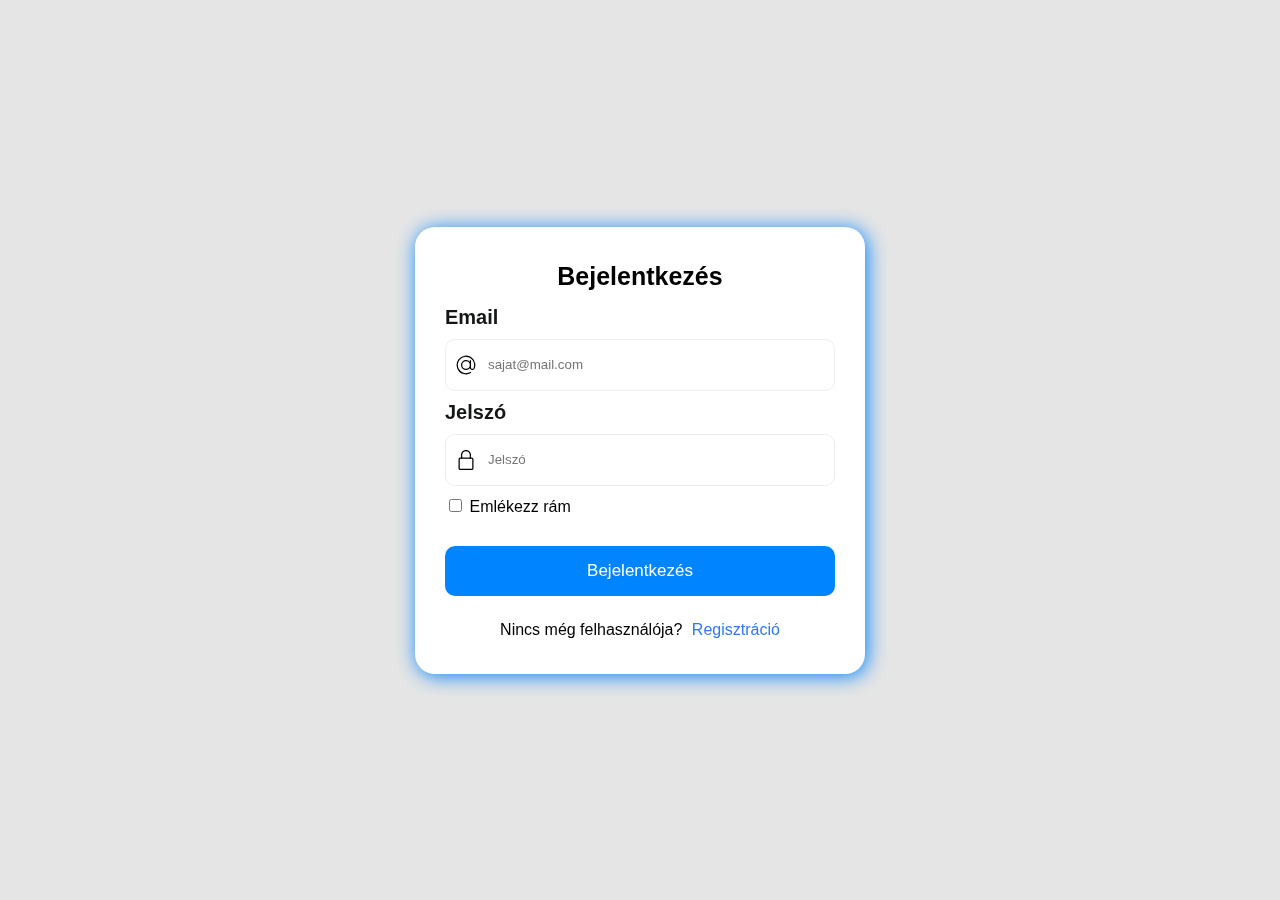
<file: Frontend/index.html>
<!DOCTYPE html>
<html lang="hu">
<head>
    <meta charset="UTF-8">
    <meta name="viewport" content="width=device-width, initial-scale=1.0">
    <script type="module" src="js/index.js"></script>
    <link rel="stylesheet" href="css/index.css">
    <link rel="stylesheet" href="https://cdnjs.cloudflare.com/ajax/libs/font-awesome/6.0.0/css/all.min.css">
    <link rel="icon" type="image/png" href="https://jannn1.hu/images/melogo.png">


    <title>MeloGo</title>
</head>
<body>
    <div id="layout">
        <!-- Főoldal tartalma -->
        <div class="homepage show" id="homepage">
            <!-- Hero szekció -->
            <section class="hero">
                <h1>Találj alkalmi munkát gyorsan a Melo<span>Go</span>-val!</h1>
                <p>Összekötjük a munkakeresőket és a megbízókat – egyszerűen, hatékonyan.</p>
                <div class="hero-buttons">
                    <button class="btn btn-primary" id="mainjobs">Munkák megtekintése</button>
                    <button class="btn btn-secondary" id="mainnewjob">Munka meghirdetése</button>
                </div>
            </section>

            <!-- Miért válassz minket? szekció -->
            <section class="why-choose">
                <h2>Miért válassz minket?</h2>
                <p>Platformunk segít gyorsan megtalálni a legjobb alkalmi munkákat.</p>
                <div class="why-choose-cards">
                    <div class="card">
                        <h3>Rugalmas lehetőségek</h3>
                        <p>Találj rövid távú munkákat, amelyek illenek az időbeosztásodhoz.</p>
                    </div>
                    <div class="card">
                        <h3>Megbízható partnerek</h3>
                        <p>Csatlakozz ellenőrzött hirdetőkhöz és munkakeresőkhöz.</p>
                    </div>
                    <div class="card">
                        <h3>Gyors jelentkezés</h3>
                        <p>Egy kattintással jelentkezhetsz a neked tetsző munkákra.</p>
                    </div>
                </div>
            </section>

            <!-- Legfrissebb munkák szekció -->
            <section class="recent-jobs">
                <h2>Legfrissebb munkák</h2>
                <p>Találd meg a legújabb alkalmi munkalehetőségeket!</p>
                <div class="job-cards" id="homepage-job-cards">
                    <!-- A munkák dinamikusan töltődnek be JavaScripttel -->
                </div>
                <a class="view-all" id="viewalljobs">Összes munka megtekintése <i class="fas fa-arrow-right"></i></a>
            </section>

            <!-- Lábléc -->
            <footer class="footer">
                <div class="footer-content">
                    <div class="footer-logo">
                        <h3>Alkalmi Munka</h3>
                        <p>A legjobb platform alkalmi munkákhoz.</p>
                    </div>
                    <div class="footer-links">
                        <h4>Linkek</h4>
                        <a href="#">Kapcsolat</a>
                        <a href="#">GYIK</a>
                        <a href="#">Adatvédelem</a>
                        <a href="#">Felhasználási feltételek</a>
                    </div>
                </div>
                <p class="footer-copy">© 2025 Alkalmi Munka. Minden jog fenntartva.</p>
            </footer>
        </div>
        <!--Munkák része-->
        <div id="container">
            <div class="containerheader" id="containerheader">
                <span class="title">Munkák</span>
                <div class="search-container">
                    <div class="search-group">
                        <svg class="searchicon" aria-hidden="true" viewBox="0 0 24 24"><g><path d="M21.53 20.47l-3.66-3.66C19.195 15.24 20 13.214 20 11c0-4.97-4.03-9-9-9s-9 4.03-9 9 4.03 9 9 9c2.215 0 4.24-.804 5.808-2.13l3.66 3.66c.147.146.34.22.53.22s.385-.073.53-.22c.295-.293.295-.767.002-1.06zM3.5 11c0-4.135 3.365-7.5 7.5-7.5s7.5 3.365 7.5 7.5-3.365 7.5-7.5 7.5-7.5-3.365-7.5-7.5z"></path></g></svg>
                        <input placeholder="Job title, skills, or keywords" type="search" class="search-input" id="search">
                    </div>
                </div>
                <div class="filters-container">
                    <div class="tag-container">
                        <label>Kategória</label>
                        <div class="custom-multi-select">
                            <div class="select-container" id="groupselect" tabindex="0">
                                <div class="selected-items" id="selectedgroup">Válassz...</div>
                                <div class="dropdown" id="dropdowngroup"></div>
                            </div>
                        </div>
                    </div>
                    <div class="tag-container">
                        <label>Helyszínek</label>
                        <div class="custom-multi-select">
                            <div class="select-container" id="locationselect" tabindex="0">
                                <div class="selected-items" id="selectedlocation">Válassz...</div>
                                <div class="dropdown" id="dropdownlocation"></div>
                            </div>
                        </div>
                    </div>
                </div>
                <div class="job-info">
                    <p class="job-count" id="job-count">0 találat</p>
                    <div class="clear-button" id="clearbtn">X Clear</div>
                </div>
            </div>
            
            <div class="loader containeritem"></div>
        </div>
        <div id="nav">
            <div class="navitem">
                <div class="navtext">Menü</div>
                <div id="navico" class="navicons">
                    <div class="line"></div>
                    <div class="line"></div>
                    <div class="line"></div>
                </div>
            </div>
            <div class="navitem" id="home">
                <div class="navtext">Főoldal</div>            
                <div class="navicons">
                    <svg viewBox="-1.6 -1.6 19.20 19.20" fill="none" xmlns="http://www.w3.org/2000/svg" stroke="#0084ff"><g id="SVGRepo_tracerCarrier" stroke-width="0"></g><g id="SVGRepo_iconCarrier"> <path d="M1 6V15H6V11C6 9.89543 6.89543 9 8 9C9.10457 9 10 9.89543 10 11V15H15V6L8 0L1 6Z" fill="#0084ff"></path></g></svg>
                </div>
            </div>
            <div class="navitem" id="jobs">
                <div class="navtext">Munkák</div>
                <div class="navicons">
                    <svg fill="#000000" viewBox="0 0 24 24" data-name="Line Color" xmlns="http://www.w3.org/2000/svg"><g id="SVGRepo_bgCarrier" stroke-width="0"></g><g id="SVGRepo_tracerCarrier" stroke-linecap="round" stroke-linejoin="round"></g><g id="SVGRepo_iconCarrier"><path id="secondary" d="M16,7H8V4A1,1,0,0,1,9,3h6a1,1,0,0,1,1,1Zm1,4H7m8,0v2" style="fill: none; stroke: #0084FF; stroke-linecap: round; stroke-linejoin: round; stroke-width: 2;"></path><rect id="primary" x="5" y="5" width="14" height="18" rx="1" transform="translate(26 2) rotate(90)" style="fill: none; stroke: #0084FF; stroke-linecap: round; stroke-linejoin: round; stroke-width: 2;"></rect></g></svg>                </div>
                </div>
            <div class="navitem" id="savedjobs">
                <div class="navtext">Mentett munkák</div>
                <div class="navicons">
                    <svg viewBox="0 0 24 24" fill="none" xmlns="http://www.w3.org/2000/svg" stroke="#000000"><g stroke-width="0"></g><g id="SVGRepo_tracerCarrier" stroke-linecap="round" stroke-linejoin="round"></g><g id="SVGRepo_iconCarrier"> <path d="M18.5 18.8637V8.07579C18.5 5.99472 17.0378 4.20351 15.0077 3.7977C13.022 3.40077 10.978 3.40077 8.99225 3.7977C6.96219 4.20351 5.5 5.99472 5.5 8.07579V18.8637C5.5 20.1258 6.8627 20.9113 7.94601 20.2737L10.9053 18.5317C11.5814 18.1337 12.4186 18.1337 13.0947 18.5317L16.054 20.2737C17.1373 20.9113 18.5 20.1258 18.5 18.8637Z" fill="#0084FF" fill-opacity="0.15" stroke="#0084FF" stroke-width="1.5" stroke-linecap="round" stroke-linejoin="round"></path> </g></svg>
                </div>
            </div>
            <div class="navitem" id="newjob">
                <div class="navtext">Új munka létrehozása</div>
                <div class="navicons">
                    <svg viewBox="0 0 512 512" version="1.1" xmlns="http://www.w3.org/2000/svg" xmlns:xlink="http://www.w3.org/1999/xlink" fill="#000000"><g id="SVGRepo_bgCarrier" stroke-width="0"></g><g id="SVGRepo_tracerCarrier" stroke-linecap="round" stroke-linejoin="round"></g><g stroke="none" stroke-width="1" fill="none" fill-rule="evenodd"> <g fill="#0084FF" transform="translate(85.333333, 85.333333)"> <path d="M170.666667,1.42108547e-14 C264.923264,-3.10380131e-15 341.333333,76.4100694 341.333333,170.666667 C341.333333,264.923264 264.923264,341.333333 170.666667,341.333333 C76.4100694,341.333333 2.57539587e-14,264.923264 1.42108547e-14,170.666667 C2.6677507e-15,76.4100694 76.4100694,3.15255107e-14 170.666667,1.42108547e-14 Z M192,85.3333333 L149.333333,85.3333333 L149.333333,149.333333 L85.3333333,149.333333 L85.3333333,192 L149.333333,191.999333 L149.333333,256 L192,256 L191.999333,191.999333 L256,192 L256,149.333333 L191.999333,149.333333 L192,85.3333333 Z"> </path> </g> </g> </g></svg>
                </div>
            </div>
            
            <div class="navitem" id="navuser">
                <div class="navtext" id="username">Felhasználónév</div>
                <div class="navicons">
                    <img id="usericon" src="
                    [data-uri]
                    " alt="Felhasználó profilkép">
                    <div id="notification" class="alert">!</div>
                </div>            
            </div>
        </div>
        <div id="navusermanage">
            <div id="myjobs">
                <div class="umanagetitle">Munkáim</div>
                <div id="myjobsalert" class="alert">!</div>
            </div>
            <div id="jobapplications">
                <div class="umanagetitle">Jelentkezéseim</div>
                <div id="alertapp" class="alert">!</div>
            </div>
            <div id="userdata">
                <div class="umanagetitle">Adatok</div>
                <div id="userdataalert" class="alert">!</div>
            </div>
            <div id="myprofile">
                <div class="umanagetitle">Profilom</div>
            </div>          
            <div id="logout">
                <div class="umanagetitle">Kijelentkezés</div>
            </div>
        </div>
    </div>
    
    <div id="blur-background"></div>


    <button class="close-button" id="jobviewx" >X</button>
    <div id="jobfullview">
        <div class="content">
            <div class="job-header-container">
                <div class="job-header">
                    <h1>Frontend Developer</h1>
                    <span class="job-badge" id="job-status">Nyitva</span>
                </div>
                <div class="job-meta" id="job-categorys">
                    
                    
                </div>
            </div>
            <div class="job-description-container">
                <h2>Munka leírása:</h2>
                <p id="job-description">
                    job-description-container
                    job-description-container
                    job-description-container
                </p>
            </div>
        </div>
        <div class="sidebar">
            <div class="job-details-container">
                <h2>Munka részletei</h2>
                <p><strong>Meghirdetés dátuma:</strong><span id="job-createdate"></span></p>
                <p><strong>Helyszín:</strong><span id="job-location"></span></p>
                <p><strong>Fizetés:</strong><span id="job-salary"></span></p>
                <p><strong>Időtartam:</strong><span id="job-time"></span></p>
                <p><strong>Határidő:</strong><span id="job-date"></span></p>
                <p><strong>Hirdető:</strong><span id="job-owner">asdad</span></p>
            </div>
            <div class="apply-section-container">
                <h2>Jelentkezés a munkára</h2>
                <button class="apply-button" id="jobactionbutton">Jelentkezés most →</button>
            </div>
        </div>
    </div>

    <div id="userpanel">
        <div class="panelheader">
            <h1 id="panelheader"></h1>
            <div id="upcheckcontainer">
                <span>Lezárt munkák:</span>
                <input type="checkbox" id="upanelcheck">
            </div>
            <div class="header-search" id="upanelsearchcontainer">
                <svg viewBox="0 0 24 24" aria-hidden="true">
                    <g>
                      <path
                        d="M21.53 20.47l-3.66-3.66C19.195 15.24 20 13.214 20 11c0-4.97-4.03-9-9-9s-9 4.03-9 9 4.03 9 9 9c2.215 0 4.24-.804 5.808-2.13l3.66 3.66c.147.146.34.22.53.22s.385-.073.53-.22c.295-.293.295-.767.002-1.06zM3.5 11c0-4.135 3.365-7.5 7.5-7.5s7.5 3.365 7.5 7.5-3.365 7.5-7.5 7.5-7.5-3.365-7.5-7.5z"
                      ></path>
                    </g>
                  </svg>
                  <input
                    id="panelsearch"
                    type="search"
                    placeholder="Keresés..."
                  />
            </div>
            <button class="close-button" id="panelx">X</button>
        </div>
        <div class="scrollable-content" id="panelcontent">
            <div class="useredit">
                <div class="from-group">
                    <label for="vname" class="formlabel">Vezetéknév: </label>
                    <input type="text" id="vname" placeholder="Nagy">    
                </div>
                <div class="from-group">
                    <label for="kname" class="formlabel">Keresztnév: </label>
                    <input type="text" id="kname" placeholder="Pista">    
                </div>
                
                <div class="form-group">
                    <label for="pw" class="formlabel">Új jelszó létrehozása: </label>
                    <input type="text" id="pw" placeholder="Új jelszó">                    
                </div>
                <div class="form-group">
                    <label for="pw2" class="formlabel">Erősítse meg a jelszavat: </label>
                    <input type="text" id="pw2" placeholder="Új jelszó">
                </div>
            </div>
            <div class="useredit">
                <div class="form-group">
                    <label for="phonenumber" class="formlabel">Telefonszám: </label>
                    <input type="text" id="phonenumber" placeholder="06301234567" pattern="[0-9]{11}">
                </div>       
                <div class="form-group">
                    <label for="birthdate" class="formlabel">Születési dátum: </label>
                    <input type="date" id="birthdate">
                </div>
                <div class="form-group">
                    <label for="bio" class="formlabel">Bemutatkozó:</label>
                    <textarea id="bio" placeholder="Írj magadról bemutatkozót"></textarea>
                </div>
                
            </div>
            <div class="useredit">
                    <label for="profile-image" class="formlabel">Profilkép</label>
                    <div class="image-preview" id="imagePreview">
                        <img src="" alt="Image Preview" id="usericonpreview">
                        <span id="uicpreviewtext">Nincs kép kiválasztva</span>
                    </div>
                    <input type="file" name="profile_image" id="profile-image">
            </div>            
        </div>
        <button class="save-button" id="savedatas">Mentés</button>
    </div>

    <!--Munka jentkezés lista-->

    <div id="application-panel" data-action="">
        <div class="panel-header">
            <div class="header-title" id="apppanelheader">Jelentkezések</div>
            <div class="header-option active" data-section="elfogadva">Elfogadottak<div id="jobaccept" class="alert">!</div></div>
            <div class="header-option" data-section="elutasítva">Elutasítottak<div id="jobreject" class="alert">!</div></div>
            <div class="header-option" data-section="függőben">Függőben<div id="jobdepeding" class="alert">!</div></div>
            <button class="close-button" id="applicationclose">X</button>
        </div>
        <div id="applications-container"></div>
    </div>


    <!--Profil megtekintese-->
    <div id="profileview">
        <div class="profile-card">
            <div class="pcard-sidebar">
                <img src="https://jannn1.hu/images/hbsz.png" id="pcard-avatar">
                <h1 id="pcard-name">John Doe</h1>
                <p class="pcard-info">Születési dátum: <span id="pcard-bdate">2009.01.01</span></p>
                <p class="pcard-info">Regisztráció dátuma: <span id="pcard-regdate">2009.01.01</span></p>
                <p class="pcard-info">Telefonszám: <span id="pcard-phone">2009.01.01</span></p>
                <div class="pcard-rating-summary" id="pcard-rating">
                    <i class="fas fa-star"></i><i class="fas fa-star"></i><i class="fas fa-star"></i><i class="fas fa-star"></i><i class="fas fa-star-half-alt"></i>
                    <span>4.5 (2 ratings)</span>
                </div>
            </div>
            <div class="pcard-content-area">
                <div class="pcard-tabs">
                    <button class="pcard-tab pcard-active" data-tab="pcard-about">Profil</button>
                    <button class="pcard-tab" data-tab="pcard-jobs">Meghirdetett munkái</button>
                    <button class="pcard-tab" data-tab="pcard-ratings">Értékelések</button>
                    <button class="close-button" id="profileviewx">X</button>
                </div>
                <div id="pcard-about" class="pcard-tab-content pcard-active">
                    <h2>Bio</h2>
                    <p id="pcard-bio">Experienced developer with 5 years in web development</p>
                </div>
                <div id="pcard-jobs" class="pcard-tab-content">
                    <h2>Meghirdetett munkái</h2>
                    <div id="pcard-jobs-container">

                    </div>
                </div>
                <div id="pcard-ratings" class="pcard-tab-content">
                    <h3>Írjon értékelést</h3>
                    <div id="pcard-new-rating-form">
                        <div class="pcard-form-group pcard-star-input-container">
                            <span class="pcard-star-label">Értékelés:</span>
                            <i class="fas fa-star" data-value="1"></i>
                            <i class="fas fa-star" data-value="2"></i>
                            <i class="fas fa-star" data-value="3"></i>
                            <i class="fas fa-star" data-value="4"></i>
                            <i class="fas fa-star" data-value="5"></i>
                            <input type="hidden" id="pcard-rating-score-hidden" name="score" required value="">
                        </div>
                        <div class="pcard-form-group">
                            <label for="pcard-rating-description">Írja le gondolatait:</label>
                            <textarea id="pcard-rating-description" name="description" required></textarea>
                        </div>
                        <button id="pcard-new-rating-form-btn">Értékelés jóváhagyása</button>
                    </div>
                    <h2>Értékelések</h2>
                    <div class="pcard-ratings-list" id="pcard-ratings-list-container">
                        <div class="pcard-rating-item">
                            <div class="pcard-rating-header">
                                <span class="pcard-username">Jane Smith</span>
                                <span class="pcard-stars" data-rating="5"></span>
                            </div>
                            <p class="pcard-description">Excellent developer, very knowledgeable and delivered great results!</p>
                        </div>
                        <div class="pcard-rating-item">
                            <div class="pcard-rating-header">
                                <span class="pcard-username">Bob Johnson</span>
                                <span class="pcard-stars" data-rating="4"></span>
                            </div>
                            <p class="pcard-description">Good communication, project completed on time. Would recommend.</p>
                        </div>
                    </div>
                    
                </div>
            </div>
        </div>
        
    </div>

    <div id="overlay"></div>
    <div id="confirmPanel">
      <p id="confirmText"></p>
      <button id="yesBtn">Igen</button>
      <button id="noBtn">Mégse</button>
    </div>
    

</body>
</html>
</file>
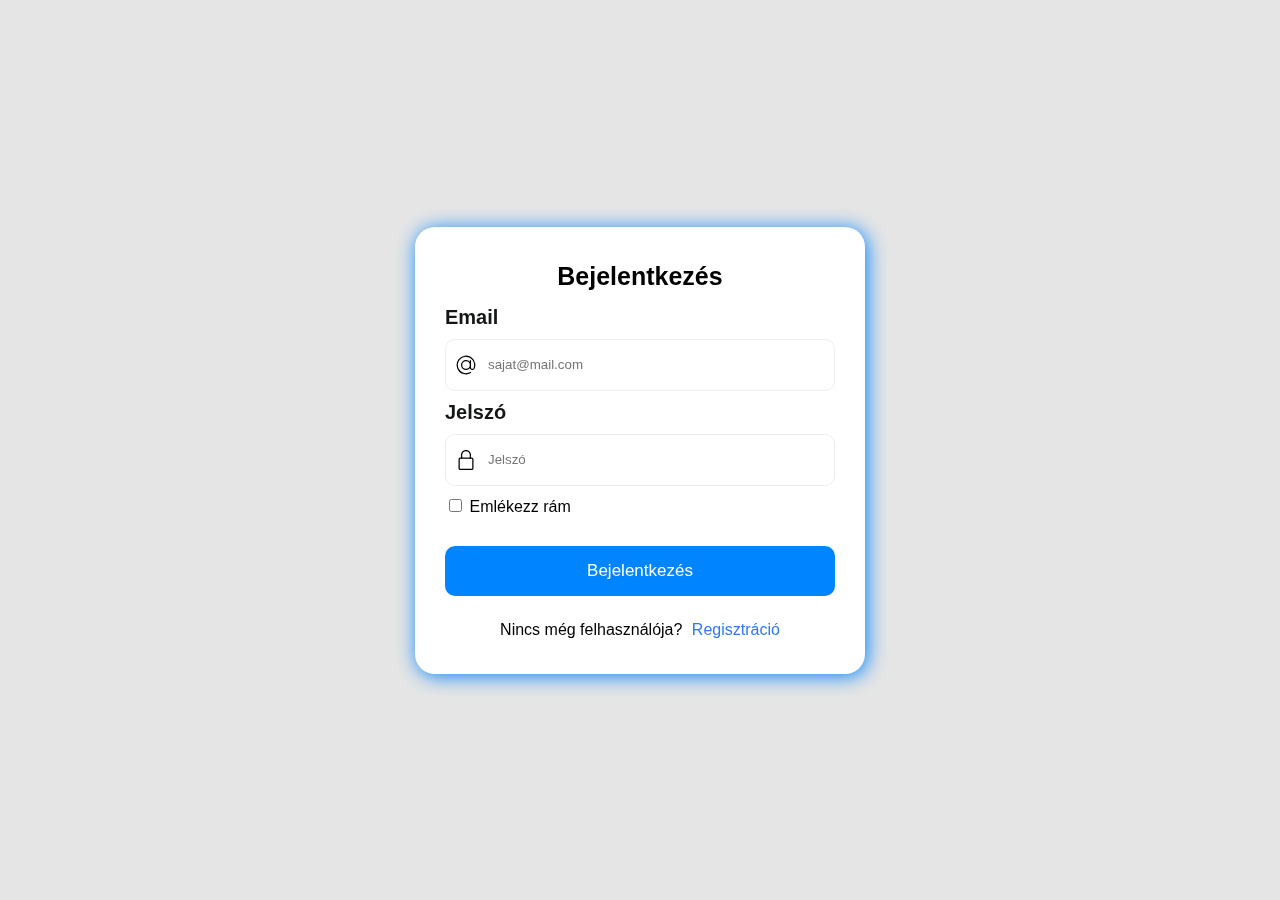
<file: Frontend/login.html>
<!DOCTYPE html>
<html lang="hu">
<head>
    <meta charset="UTF-8">
    <meta name="viewport" content="width=device-width, initial-scale=1.0">
    <title>Document</title>
    <link rel="stylesheet" href="css/login.css">
    <link rel="icon" type="image/png" href="https://jannn1.hu/images/melogo.png">

    <script src="js/login.js"></script>
</head>
<body>
    <div id="panel-container" class="panel">
        <!-- Bejelentkezés -->
        <div id="login-panel" class="panel-side">
            <div class="form">
                <p class="p title">Bejelentkezés</p>
                <div class="flex-column">
                <label>Email</label>
                </div>
                <div class="inputForm">
                    <svg height="20" viewBox="0 0 32 32" width="20" xmlns="http://www.w3.org/2000/svg"><g id="Layer_3" data-name="Layer 3"><path d="m30.853 13.87a15 15 0 0 0 -29.729 4.082 15.1 15.1 0 0 0 12.876 12.918 15.6 15.6 0 0 0 2.016.13 14.85 14.85 0 0 0 7.715-2.145 1 1 0 1 0 -1.031-1.711 13.007 13.007 0 1 1 5.458-6.529 2.149 2.149 0 0 1 -4.158-.759v-10.856a1 1 0 0 0 -2 0v1.726a8 8 0 1 0 .2 10.325 4.135 4.135 0 0 0 7.83.274 15.2 15.2 0 0 0 .823-7.455zm-14.853 8.13a6 6 0 1 1 6-6 6.006 6.006 0 0 1 -6 6z"></path></g></svg>
                    <input type="text" id="logmail" class="input" placeholder="sajat@mail.com">
                </div>
                
                <div class="flex-column">
                <label>Jelszó </label>
                </div>
                <div class="inputForm">
                    <svg height="20" viewBox="-64 0 512 512" width="20" xmlns="http://www.w3.org/2000/svg"><path d="m336 512h-288c-26.453125 0-48-21.523438-48-48v-224c0-26.476562 21.546875-48 48-48h288c26.453125 0 48 21.523438 48 48v224c0 26.476562-21.546875 48-48 48zm-288-288c-8.8125 0-16 7.167969-16 16v224c0 8.832031 7.1875 16 16 16h288c8.8125 0 16-7.167969 16-16v-224c0-8.832031-7.1875-16-16-16zm0 0"></path><path d="m304 224c-8.832031 0-16-7.167969-16-16v-80c0-52.929688-43.070312-96-96-96s-96 43.070312-96 96v80c0 8.832031-7.167969 16-16 16s-16-7.167969-16-16v-80c0-70.59375 57.40625-128 128-128s128 57.40625 128 128v80c0 8.832031-7.167969 16-16 16zm0 0"></path></svg>        
                    <input type="password" id="logpw" class="input" placeholder="Jelszó">                
                </div>
                
                <div class="flex-row">
                    <div>
                        <input type="checkbox" id="logremember">
                        <label>Emlékezz rám</label>
                    </div>
                </div>
                <button class="button-submit" onclick="login()">Bejelentkezés</button>
                
                <p class="p error" id="loginerror">
                    Hibás bejelentkezési adatok!
                </p>
                <p class="p error" id="loginallerror">
                    Kérlek, töltsd ki az összes mezőt!
                </p>
                <p class="p">
                    Nincs még felhasználója?
                    <span class="span" onclick="togglePanel()">Regisztráció</span>        
                </p>
            </div>
        </div>

        <!-- Regisztráció -->

        <div id="register-panel" class="panel-side">
            <div class="form">
                <p class="p title">Regisztráció</p>
                <div class="flex-column">
                <label>Email</label>
                </div>
                <div class="inputForm">
                    <svg height="20" viewBox="0 0 32 32" width="20" xmlns="http://www.w3.org/2000/svg"><g id="Layer_3" data-name="Layer 3"><path d="m30.853 13.87a15 15 0 0 0 -29.729 4.082 15.1 15.1 0 0 0 12.876 12.918 15.6 15.6 0 0 0 2.016.13 14.85 14.85 0 0 0 7.715-2.145 1 1 0 1 0 -1.031-1.711 13.007 13.007 0 1 1 5.458-6.529 2.149 2.149 0 0 1 -4.158-.759v-10.856a1 1 0 0 0 -2 0v1.726a8 8 0 1 0 .2 10.325 4.135 4.135 0 0 0 7.83.274 15.2 15.2 0 0 0 .823-7.455zm-14.853 8.13a6 6 0 1 1 6-6 6.006 6.006 0 0 1 -6 6z"></path></g></svg>
                    <input type="text" id="regemail" class="input" placeholder="sajat@mail.com">
                </div>
                
                <div class="flex-column">
                <label>Jelszó </label>
                </div>
                <div class="inputForm">
                    <svg height="20" viewBox="-64 0 512 512" width="20" xmlns="http://www.w3.org/2000/svg"><path d="m336 512h-288c-26.453125 0-48-21.523438-48-48v-224c0-26.476562 21.546875-48 48-48h288c26.453125 0 48 21.523438 48 48v224c0 26.476562-21.546875 48-48 48zm-288-288c-8.8125 0-16 7.167969-16 16v224c0 8.832031 7.1875 16 16 16h288c8.8125 0 16-7.167969 16-16v-224c0-8.832031-7.1875-16-16-16zm0 0"></path><path d="m304 224c-8.832031 0-16-7.167969-16-16v-80c0-52.929688-43.070312-96-96-96s-96 43.070312-96 96v80c0 8.832031-7.167969 16-16 16s-16-7.167969-16-16v-80c0-70.59375 57.40625-128 128-128s128 57.40625 128 128v80c0 8.832031-7.167969 16-16 16zm0 0"></path></svg>        
                    <input type="password" id="regpw" class="input" placeholder="Jelszó">                
                </div>
                <label>Jelszó megerősítése </label>
                <div class="inputForm">
                    <svg height="20" viewBox="-64 0 512 512" width="20" xmlns="http://www.w3.org/2000/svg"><path d="m336 512h-288c-26.453125 0-48-21.523438-48-48v-224c0-26.476562 21.546875-48 48-48h288c26.453125 0 48 21.523438 48 48v224c0 26.476562-21.546875 48-48 48zm-288-288c-8.8125 0-16 7.167969-16 16v224c0 8.832031 7.1875 16 16 16h288c8.8125 0 16-7.167969 16-16v-224c0-8.832031-7.1875-16-16-16zm0 0"></path><path d="m304 224c-8.832031 0-16-7.167969-16-16v-80c0-52.929688-43.070312-96-96-96s-96 43.070312-96 96v80c0 8.832031-7.167969 16-16 16s-16-7.167969-16-16v-80c0-70.59375 57.40625-128 128-128s128 57.40625 128 128v80c0 8.832031-7.167969 16-16 16zm0 0"></path></svg>        
                    <input type="password" id="regpwconfirm" class="input" placeholder="Jelszó">                
                </div>
                
                <div class="flex-row">
                    <div>
                        <input type="checkbox" id="regremember">
                        <label>Emlékezz rám</label>
                    </div>
                </div>
                <button class="button-submit" onclick="register()">Regisztráció</button>
                
                <p class="p error" id="regerror">
                    Hibás regisztrációs adatok!
                </p>
                <p class="p error" id="regpwerror">
                    A jelszószavak nem egyeznek!
                </p>                
                <p class="p error" id="regallerror">
                    Kérlek, töltsd ki az összes mezőt!
                </p>

                <p class="p">
                    Már van felhasználója?
                    <span class="span" onclick="togglePanel()">Bejelentkezés</span>        
                </p>
            </div>
        </div>

        
    </div>
</body>
</html>
</file>
<file: Frontend/css/index.css>
:root {
  --kek: #0084ff;
  --sotetkek: #007aec;
  --aktivkek: #0066cc;
  --hatter: #f3f3f3;
  --vilagoskek: #ddeeff;
  --feher: #ffffff;
  --fekete: black;
  --shadow: 0px 1px 5px -1px var(--kek);
  --shadowfeher: 0px 0px 5px 0px rgba(255, 255, 255, 1);
  --sotethatter: #ffffff;
  --betuszin: #555;
  --szurke: rgb(211, 211, 211); 
  --shadowszurke: rgba(0, 0, 0, 0.35) 0px 5px 15px;

  --pcard-star-color: #ffc107;
  --pcard-star-color-hover: #ffda6a;
  --pcard-grey-color: #ccc;
}

body {
  margin: 0;
  background-color: var(--feher);
  /*font-family: Arial, sans-serif;*/
  font-family: Trebuchet MS,Lucida Grande,Lucida Sans Unicode,Lucida Sans,Tahoma,sans-serif;
  width: 99.2vw;
  overflow-x: hidden;
  overflow-y: auto;
}

#layout {
  display: flex;
  flex-flow: row;
  width: 100%;
}

#nav {
  min-width: 10vh;
  position: sticky;

  top: 0;
  float: right;
  background-color: var(--sotethatter);
  height: 95vh;
  width: 10vh;
  border-radius: 15px;
  transition: all 0.2s ease;
  display: flex;
  flex-direction: column;
  justify-content: space-between; /* Alsó és felső NAVITEM-ek elhelyezése */
  padding: 2vh 0;
  box-shadow:var(--shadowszurke) ;
}

/* NAV nyitott állapot */
#nav.open {
  width: 40vh; /* Kinyíló állapot szélessége */
  min-width: 40vh;
}

/* NAVITEM-ek */
.navitem {
  height: 7vh;
  width: calc(100% - 3vh);
  margin: 1vh auto;
  border-radius: 7px;
  transition: all 0.5s ease;
  box-shadow: var(--shadow);
  cursor: pointer;
}

.navitem:last-child {
  margin-top: auto; /* Az utolsó NAVITEM alulra kerül */
  margin-bottom: 4vh;
}


/* NAVICO - Menü gomb és szöveg */
.navicons {
  cursor: pointer;
  display: flex;
  align-items: center;
  justify-content: center;
  position: relative;
  height: 7vh;
  width: 7vh;
}
.navicons svg{
  cursor: pointer;
  display: flex;
  align-items: center;
  justify-content: center;
  position: relative;
  height: 5vh;
  width: 5vh;
}

/* Menü szöveg */
.navitem .navtext {
  color: var(--fekete); /* Alapértelmezett állapot: nem látható */
  display: none;
  transition: all 0.5s ease;
}

.navitem {
  display: flex;
  justify-content: right; /* Alapértelmezett középre igazítás */
  align-items: center; /* Függőlegesen középre igazítás */
}

.open .navtext {
  display: block; /* Nyitott állapotban megjelenik */
}

#nav.open .navitem {
  justify-content: space-between; /* A felirat és az ikon között egyenletes hely */
}
#nav.open .navitem .navtext {
  margin-right: auto; /* Balra igazítja a szöveget */
  margin-left: 1vh; /* Balra távolság az ikontól */
  color: var(--kek);
  font-size: 1.3rem;
  font-weight: bolder;
}


/* Hamburger ikon (3 vonal) */

.line {
  position: absolute;
  left: 50%;
  top: 50%;
  transform: translate(-50%, -50%); /* Mindig középre kerül a vonal */
  width: 90%;
  height: 6%;
  background-color: var(--kek);
  border-radius: 5px;
  transition: all 0.3s ease;
}

.open .line {
  width: 100%;
}

.line:nth-child(1) {
  top: 25%;
} /* Felső vonal */
.line:nth-child(2) {
  top: 50%;
} /* Középső vonal */
.line:nth-child(3) {
  top: 75%;
} /* Alsó vonal */
/* X alak */
.open .line{
  height: 5%;
}
.open .line:nth-child(1) {
  transform: translate(-50%, 500%) rotate(45deg);
}
.open .line:nth-child(2) {
  opacity: 0; /* Középső eltűnik */
}
.open .line:nth-child(3) {
  transform: translate(-50%, -500%) rotate(-45deg);
}

/*Keresés nav*/




/*Felhasznaló nav*/
#usericon {
  width: 45px;
  height: 45px;
}

#notification {
  position: absolute;
  top: 0; /* A badge a profilkép tetejéhez igazodik */
  right: 0; /* A badge a profilkép jobb oldalához igazodik */
  display: flex;
}

.alert {
  width: 18px;
  height: 18px;
  background-color: red;
  color: white;
  font-weight: bold;
  font-size: 14px;
  border-radius: 50%;
  align-items: center;
  justify-content: center;
  box-shadow: 0 0 4px rgba(0, 0, 0, 0.5);
  pointer-events: none; /* Ne lehessen külön kattintani rá */
  margin: 0px 5px 0px auto;
}

/* A menü konténerének stílusa */
#navusermanage {
  opacity: 0;
  visibility: hidden;
  transform:translateY(20px);
  display: block;
  position: fixed;
  bottom: 80px; /* Az ikon fölött jelenjen meg */
  right: 20px;
  background-color: white;
  box-shadow: var(--shadow);
  border-radius: 10px;
  overflow: hidden;
  width: 200px;
  z-index: 15;
  transition: opacity 0.4s ease, transform 0.4s ease, visibility 0.4s;
}

/* Aktív állapot (ha meg akarod jeleníteni) */
#navusermanage.active {
  opacity: 1;
  visibility: visible;
  transform: translateY(0);
}

#navusermanage div {
  display: flex;
  align-items: center;
}

/* Menü elemek */
#navusermanage .umanagetitle {
  padding: 10px 15px;
  font-size: 1.2rem;
  font-weight: bold;
  color: var(--kek);
  cursor: pointer;
  border-bottom: 1px solid #f0f0f0;
  transition: all 0.2s;
}

/* Az utolsó elemre nincs alsó szegély */
#navusermanage div:last-child {
  border-bottom: none;
}

/* Hover állapot */
#navusermanage div:hover {
  background-color: #f8f8f8;
}

/*Container*/
#container{
  display: none;
}

#container.show {
  flex-grow: 1; /* Automatikus méretezés, ami kitölti a NAV mellett szabad helyet */
  display: grid;
  grid-template-columns: repeat(auto-fit, minmax(290px, 2fr));
  gap: 4vh;
  padding: 0px 20px 20px 20px; /* Biztosít egy kis távolságot a szélektől */
  margin: 20px;
  justify-items: center; /* Vízszintesen középre */
}

/* Egyes elemek (bal oldal oszlopok) */
.containeritem {
  background-color: #fff;
  height: 300px;
  width: 300px;
  border-radius: 5px;
  box-shadow:
    rgba(0, 0, 0, 0.16) 0px 3px 6px,
    rgba(0, 0, 0, 0.23) 0px 3px 6px;
  text-align: center;
  transition: all 0.2s;
  padding: 0.5rem;
}

.containeritem.closedjob{
  background-color: var(--pcard-grey-color);
}


.containeritem:hover {
  transform: scale(1.05); /* Interakcióra kinagyítás */
}
/*Userpanelben jo legyen*/
#userpanel .containeritem{
  height: 350px;
}
#userpanel .containeritem > button{
  margin-left: auto;
  margin-right: auto;
}

/*Kartya design*/

/* From Uiverse.io by Creatlydev */

.jobcard {
  background-color: var(--vilagoskek);
  border-radius: 0.5rem 0.5rem 0 0;
  padding: 1.5rem;
  font-size: 0.875rem;
  height: 12em;
}
.containeritem.closedjob .jobcard{
  background-color: var(--szurke);
}


.jobcard .jobcard-title {
  margin: 1rem 0;
  font-size: 2rem;
  font-weight: 600;
  padding-right: 1rem;
}
.jobcard-location {
  margin: 1rem 0;
  font-size: 2rem;
  font-weight: 600;
  padding-left: 1rem;
}

.jobcard-header {
  display: flex;
  justify-content: space-between;
  align-items: center;
  flex-direction: row;
  flex-wrap: nowrap;
  gap: 1rem;
  font-weight: 700;
}
.jobcard-footer {
  display: flex;
  justify-content: flex-start;
  align-items: start;
  flex-direction: column;
  flex-wrap: nowrap;
  padding: 10px;
  font-weight: 700;
  font-size: 0.875rem;
}
@media (min-width: 340px) {
  .jobcard-footer {
    flex-direction: row;
    align-items: center;
    justify-content: space-between;
    gap: 1rem;
  }
}
.jobcard-summary {
  display: flex;
  justify-content: flex-start;
  align-items: center;
  flex-direction: row;
  flex-wrap: nowrap;
  gap: 0.75rem;
}
.jobcard-btn {
  position: relative;
  width: 100%;
  font-weight: 400;
  border: none;
  display: block;
  cursor: pointer;
  text-align: center;
  padding: 0.5rem 1.25rem;
  border-radius: 1rem;
  background-color: var(--kek);
  color: #fff;
  font-size: 1rem;
}
.jobcard-btn .alert{
  position: absolute;
  top: -5px; /* A gomb tetejéhez igazítás */
  right: -5px; /* A gomb jobb széléhez igazítás */  
}

@media (min-width: 340px) {
  .jobcard-btn {
    width: max-content;
  }
}

.saveicons {
  height: 30px;
  width: 30px;
  position: relative;
  cursor: pointer;
}

.hide {
  display: none;
}

.containerheader {
  grid-column: 1 / -1; /* Az első elem az összes oszlopot átfogja */
  font-size: 1.5rem;
  display: flex;
  flex-wrap: wrap;
  align-items: center;
  flex-direction: column;
  gap: 10px;
  padding: 10px 20px;
  background-color: var(--kek);
  color: white;
  border-radius: 5px;
  box-shadow: var(--shadow);
  height: min-content;
  width: 100%;
}

.containerheader .title {
  flex: 1 0 auto; /* Az alapértelmezett méretben marad, de lehet kisebb vagy nagyobb */
  font-weight: bold;
  text-align: center;
  font-size: 2.5rem;
  margin-top: 5px;
}

.search-container {
  display: flex;
  align-items: center;
  gap: 10px;
  width: 100%;
  justify-content: center;
  flex-wrap: wrap;
}
.search-group {
  display: flex;
  line-height: 28px;
  align-items: center;
  position: relative;
  width: calc(100% - 40px);
 }
 
 .search-input {
  width: 100%;
  height: 40px;
  line-height: 28px;
  padding: 0 1rem;
  padding-left: 3rem;
  border: 2px solid transparent;
  border-radius: 8px;
  outline: none;
  background-color: #f8f8f8;
  color: var(--kek);
  transition: .3s ease;
 }
 
 .search-input::placeholder {
  color: var(--kek);
 }
 
 .search-input:focus, search-input:hover {
  outline: none;
  
  background-color: #fff;
  box-shadow: 0px 0px 20px -3px rgba(255,255,255,1);
 }
 
 .searchicon {
  position: absolute;
  left: 1rem;
  fill: var(--kek);
  width: 1.5rem;
  height: 1.5rem;
 }
.filters-container {
  display: flex;
  justify-content: center;
  gap: 20px;
  width: 100%;
  flex-wrap: wrap;
}
.tag-container {
  flex: 2 1 auto; /* Rugalmasabb területet foglal, de alkalmazkodik a helyhez */
}


.job-info {
  display: flex;
  justify-content: space-between;
  align-items: center;
  width: 100%;
  margin-bottom: 10px;
}
.job-count {
  font-size: 1rem;
  font-weight: bold;
  color: var(--feher);
  margin-left: 20px;
}
.clear-button{
  display:none;
}
.clear-button.show {
  display: block;
  cursor: pointer;
  padding: 5px 10px;
  background: rgb(255, 255, 255);
  color: var(--kek);
  border-radius: 5px;
  font-size: 0.9rem;
  margin-right: 20px;
}

.title {
  font-size: 1.5rem;
  font-weight: bold;
  text-align: center;
}

.input-container {
  display: flex;
  justify-content: flex-end; /* Az input mező jobbra kerül */
  gap: 10px; /* Távolság a label és az input között */
}

.input-container label {
  font-size: 1rem;
  align-self: center;
}

.input-container input {
  padding: 5px 10px;
  font-size: 1rem;
  border: 1px solid #ccc;
  border-radius: 5px;
}

/*Tagek*/

.tag-container {
  max-width: 800px;
  margin: 0px 0px 0px auto;
  display: flex;
  align-items: center;
  justify-content: space-between;
  padding: 10px 20px;
}

/* Konténer alapformázása */
.custom-multi-select {
  position: relative;
  font-size: 14px;
  width: 150px;
}

/* Sima lezárt select */
.select-container {
  display: block;
  padding: 10px;
  background-color: white;
  color: var(--kek);
  border: 1px solid #ddd;
  border-radius: 5px;
  box-shadow: var(--shadowfeher);
  cursor: pointer;
  position: relative;
}

/* Kiválasztott elemek megjelenítése */
.selected-items {
  white-space: nowrap;
  overflow: hidden;
  text-overflow: ellipsis;
}

/* Lenüveg lenyitása */
.dropdown {
  position: absolute;
  top: 100%;
  left: 0;
  width: 100%;
  max-height: 200px;
  overflow-y: auto;
  background-color: #fff;
  border: 1px solid #ddd;
  border-radius: 5px;
  box-shadow: var(--shadow);
  display: none; /* Alapból rejtve */
  z-index: 5;
}

/* Checkbox + szöveg balra igazítása */
.dropdown label {
  display: flex; /* Flexbox a balra igazításhoz */
  align-items: center; /* Vertikális középre igazítás */
  padding: 8px;
  color: var(--kek);
  cursor: pointer;
  text-align: left; /* Balra igazítás */
}

.dropdown label:hover {
  background-color: #f0f0f0;
}

/* Checkbox formázás */
.dropdown input[type="checkbox"] {
  border-color: var(--kek);
  margin-right: 8px;
  flex-shrink: 0; /* Megakadályozza, hogy a checkbox összenyomódjon */
}

.tag-container {
  display: flex; /* Flexbox elrendezés */
  flex-wrap: wrap; /* Ha nincs elég hely, akkor a sor új sorba kerül */
  gap: 10px; /* Hagyjunk távolságot az elemek között */
}

.tag-container label {
  flex: 1 0 auto; /* Az alapértelmezett méretben marad, de lehet kisebb vagy nagyobb */
}

.tag-container .custom-multi-select {
  flex: 2 1 auto; /* Rugalmasabb területet foglal, de alkalmazkodik a helyhez */
}









/*Mobil view*/
@media (max-width: 760px) {
  #layout{
    padding-bottom: 10vh;
  }
  #nav {
    position: fixed; /* Fix pozíció a képernyő alján */
    bottom: 0; /* Alulra rögzítve */
    top: auto; /* A top értéket felülírjuk, hogy ne felül legyen */
    right: 0;
    left: 0; /* Teljes szélességben alul */
    height: 10vh; /* Magasság csökkentése, hogy ne foglaljon túl sok helyet */
    width: 100%; /* Teljes szélesség */
    border-radius: 0; /* Lekerekítés eltávolítása alul */
    flex-direction: row; /* Vízszintes elrendezés */
    justify-content: space-around; /* Az elemek egyenletesen eloszlanak */
    padding: 0; /* Padding eltávolítása */
    box-shadow: 0 -2px 10px rgba(0, 0, 0, 0.2); /* Árnyék felfelé */
    z-index: 10; /* Biztosítjuk, hogy a nav a tartalom felett legyen */
  }

  /* A nyitott állapot kikapcsolása mobilon */
  #nav.open {
    width: 100%; /* Teljes szélesség marad */
    min-width: 100%;
  }

  /* Az első navitem elrejtése mobilon */
  .navitem:nth-child(1) {
    display: none; /* Az első elem (Főoldal) elrejtése */
  }

  /* NAVITEM-ek mobilon */
  .navitem {
    height: 100%; /* A nav teljes magasságát kitölti */
    width: auto; /* Szélesség automatikus, az elemek száma alapján oszlik el */
    margin: 0; /* Margó eltávolítása */
    border-radius: 0; /* Lekerekítés eltávolítása */
    box-shadow: none; /* Árnyék eltávolítása, hogy ne legyen túlzsúfolt */
    display: flex;
    justify-content: center;
    align-items: center;
    flex: 1; /* Az elemek egyenlő szélességet kapnak */
  }

  /* Az utolsó elem margójának felülírása */
  .navitem:last-child {
    margin-bottom: 0;
  }

  /* NAVICO és ikonok mobilon */
  .navicons {
    height: 100%;
    width: 100%;
    display: flex;
    justify-content: center;
    align-items: center;
  }

  /* A hamburger menü ikon (navico) elrejtése mobilon, mert nincs rá szükség */
  #navico {
    display: none;
  }

  /* A szövegek elrejtése mobilon, csak az ikonok látszanak */
  .navitem .navtext {
    display: none;
  }

  /* A nyitott állapotban sem jelenik meg a szöveg */
  #nav.open .navitem .navtext {
    display: none;
  }

  /* A tartalom margójának módosítása, hogy ne takarja el a nav */
  #container {
    margin-bottom: 5vh; /* Helyet hagyunk a nav-nak alul */
  }

  /* A #navusermanage (felhasználói menü) pozíciójának módosítása */
  
  /* A felhasználói ikon (usericon) mérete mobilon */
  #usericon {
    width: 35px;
    height: 35px;
  }

  /* Értesítési jelzés (alert) mérete mobilon */
  .alert {
    width: 15px;
    height: 15px;
    font-size: 12px;
  }

  /* Ikonok mérete a navicons-ban */
  .navicons svg {
    width: 30px;
    height: 30px;
  }
}












/*User panel*/

#blur-background {
  display: none;
}

#blur-background.blur-background {
  display: block;
  position: fixed;
  top: 0px;
  left: 0px;
  width: 120%;
  height: 120%;
  background: rgba(255, 255, 255, 0.1); /* Átlátszó háttér */
  backdrop-filter: blur(10px); /* Háttér elhomályosítása */
  z-index: 10; /* A userpanel alá helyezés */
}



#userpanel {
  opacity: 0;
  visibility: hidden;
  transform: translate(-50%, -50%) translateY(20px);
  position: fixed;
  top: 50%;
  left: 50%;
  height: 90%;
  width: 90%;
  background-color: var(--feher);
  border-radius: 20px;
  box-shadow: var(--shadow);
  overflow: hidden;
  display: flex;
  flex-direction: column;
  z-index: 20;
  transition: opacity 0.4s ease, transform 0.4s ease, visibility 0.4s;
}

#userpanel.show {
  opacity: 1;
  visibility: visible;
  transform: translate(-50%, -50%) translateY(0);
}

@keyframes fadeIn {
  0% {
    opacity: 0;
    transform: translate(-50%, -50%) translateY(20px); /* Csúsztatás lefelé */
  }
  100% {
    opacity: 1;
    transform: translate(-50%, -50%) translateY(0); /* Végleges pozíció */
  }
}

.panelheader {
  display: flex;
  align-items: center;
}
#userpanel div:first-child h1 {
  text-align: center;
  flex: 1 0 auto;
}

#upcheckcontainer{
  display: flex;
  align-items: center;
}

#upanelcheck{
  height: 20px;
  width: 20px;
}

#panelsearch {
  width: 100%;
  height: 45px;
  padding-left: 40px;
  font-size: 15px;
  box-shadow: 0 0 0 1.5px var(--kek), 0 0 25px -17px var(--kek);
  border: 0;
  border-radius: 12px;
  background-color: var(--feher);
  outline: none;
  color: var(--kek);
  transition: all 0.25s cubic-bezier(0.19, 1, 0.22, 1);
  cursor: text;
}

#panelsearch::placeholder {
  color: var(--kek);
}
#panelsearch:hover {
  box-shadow: 0 0 0 1.5px var(--sotetkek), 0 0 25px -17px var(--sotetkek);
}
#panelsearch:active {
  transform: scale(0.99);
}
#panelsearch:focus {
  box-shadow: 0 0 0 2.5px var(--sotetkek);
}
#panelsearch::-webkit-search-cancel-button {
  cursor: pointer;
}



.close-button {
  text-align: center;
  margin-right: 10px;
  margin-top: 10px;
  margin-bottom: 10px;
  background-color: var(--kek);
  border: none;
  border-radius: 50%;
  color: white;
  width: 40px;
  height: 40px;
  cursor: pointer;
  display: flex;
  justify-content: center;
  align-items: center;
  font-size: 16px;
  box-shadow: var(--shadow);
}

#panelheader {
  font-size: 4vh;
  font-weight: bolder;
}

.scrollable-content {
  padding: 5px;
  flex: 1;
  overflow-y: auto; /* Görgethetővé teszi a középső tartalmat */
  padding: 20px;
  box-sizing: border-box;
  display: flex; /* Flexbox elrendezés */
  flex-wrap: wrap; /* Ha nincs elég hely, akkor a sor új sorba kerül */
  gap: 10px;
}

.save-button {
  width: 100px;
  margin: 10px auto;
  padding: 10px;
  border: none;
  background-color: var(--kek);
  color: white;
  border-radius: 5px;
  text-align: center;
  cursor: pointer;
  font-size: 16px;
}

/*Useredit*/

.useredit {
  width: 100%;
  max-width: 400px;
  background: white;
  border-radius: 8px;
  box-shadow: var(--shadow);
  padding: 20px;
  flex-direction: column;
}

.form-group {
  display: block;
  margin-bottom: 20px;
}
.formlabel {
  font-weight: bold;
  margin-bottom: 5px;
  display: block;
}
.useredit input,
.useredit select,
.useredit button,
.useredit textarea {
  width: 90%;
  padding: 10px;
  margin: 10px;
  font-size: 14px;
  border: 1px solid #ccc;
  border-radius: 4px;
}

.useredit textarea {
  resize: none;
  height: 150px;
}
.image-preview {
  height: 150px;
  border: 1px solid #ccc;
  display: flex;
  align-items: center;
  justify-content: center;
  border-radius: 4px;
  margin-bottom: 10px;
}
.image-preview img {
  max-height: 100%;
  display: none;
}

/* Alap görgetősáv stílus */
.scrollable-content::-webkit-scrollbar {
  width: 10px; /* Alap szélesség */
  background-color: #e0e0e0; /* Nyom színe */
}

/* Görgetősáv nyom (track) */
.scrollable-content::-webkit-scrollbar-track {
  background: #e0e0e0; /* Nyom háttérszíne */
}

/* Görgetősáv hüvelykujj (thumb) */
.scrollable-content::-webkit-scrollbar-thumb {
  background: var(--kek);
  border-radius: 4px;
  transition: all 0.3s ease; /* Lágy animáció */
}

/* Hover/scroll állapot: itt szélesedik ki */
.scrollable-content::-webkit-scrollbar-thumb:hover,
.scrollable-content::-webkit-scrollbar-thumb:active {
  background: var(--sotetkek);
  width: 16px; /* Szélesebb csúszka */
  border-radius: 8px;
}

/*Tasks*/

.containeritem h3 {
  font-size: 1.5rem;
  font-weight: bold;
  margin-bottom: 0.5rem;
}

.containeritem p {
  font-size: 1rem;
  margin: 0.3rem 0;
  color: #555;
}

.containeritem p.description {
  display: -webkit-box;
  -webkit-line-clamp: 4; /* Max 4 sor */
  -webkit-box-orient: vertical;
  overflow: hidden;
  text-overflow: ellipsis; /* "..." a végén */
  word-wrap: break-word; /* Törje meg a hosszú szavakat */
  font-size: 1rem;
  color: #555;
  line-height: 1.5rem; /* Sor magassága */
  max-height: 4.5rem; /* 3 sor magasság */
  margin: 0.5rem 0.5rem; /* Szöveg körüli margó */
}

@media (max-width: 700px) {
  .panelheader {
    flex-direction: column;
    padding: 0;
  }
  #panelx{
    position: absolute;
    top: 0;
    right: 0;
  }
}




/*jobfullview*/

#jobfullview {
  position: fixed;
  display: flex;
  top: 50%;
  left: 50%;
  transform: translate(-50%, -50%);
  z-index: 25;
  opacity: 0;
  visibility: hidden;
  transform: translate(-50%, -50%) translateY(20px);
  gap: 10px;
  width: 100%;
  height: 100%;
  padding: 20px;
  padding-top: 150px;
  border-radius: 5px;
  overflow-y: auto;
  backdrop-filter: blur(10px); /* Háttér elhomályosítása */
  justify-content: center;
  transition: opacity 0.4s ease, transform 0.4s ease, visibility 0.4s;

}

#jobfullview.show{
  opacity: 1;
  visibility: visible;
  transform: translate(-50%, -50%) translateY(0);
}





.content, .sidebar {
  max-width: 45%;
  flex: 1;
}
.job-card, .job-header-container, .job-description-container, .job-details-container, .apply-section-container {
  background: white;
  padding: 20px;
  padding-top: 5px;
  border-radius: 10px;
  box-shadow: 0 0 10px rgba(0, 0, 0, 0.1);
  margin-bottom: 10px;
  box-shadow: var(--shadow);
}

.job-header-container div:last-child{
  padding: 20px;
}

#jobfullview input,
#jobfullview textarea{
  padding: 10px 14px;
  border: 2px solid #dbeafe; /* halvány kék */
  border-radius: 12px;
  font-size: 1rem;
  font-family: 'Segoe UI', sans-serif;
  outline: none;
  background-color: #f8fafc; /* világos háttér */
  transition: border-color 0.2s ease, box-shadow 0.2s ease;
  box-shadow: 0 2px 4px rgba(0, 0, 0, 0.04);
}

#jobfullview textarea{
  resize: vertical;
  width: calc(100% - 50px);
  max-height: 250px;
}

#jobfullview input:focus,
#jobfullview textarea:focus {
  border-color: #3b82f6; /* élénk kék */
  box-shadow: 0 0 0 3px rgba(59, 130, 246, 0.3);
}

#jobfullview input[type="button"],
#jobfullview input[type="submit"],
#jobfullview button {
  background-color: #3b82f6;
  color: white;
  border: none;
  border-radius: 12px;
  padding: 10px 16px;
  font-size: 1rem;
  cursor: pointer;
  transition: all 0.2s ease;
}

#jobfullview input[type="button"]:hover,
#jobfullview input[type="submit"]:hover,
#jobfullview button:hover {
  background-color: #2563eb;
}

.job-header {
  display: flex;
  justify-content: space-between;
  align-items: center;
}

.job-header h1{
  margin: 0;
  display: flex;
  align-items: center;
}
.job-badge {
  background-color: var(--kek);
  color: var(--feher);
  padding: 5px 10px;
  border-radius: 15px;
  font-size: 14px;
}
.job-meta {
  display:flex;
  gap: 10px;
  font-size: 14px;         
}
#job-categorys {
  padding: 10px;
  width: var(100% - 20px);
  overflow-x: auto;
  white-space: nowrap;
  padding-bottom: 0px;     /* hogy legyen hely az esetleges scrollnak */
}
.job-meta span{
  display: flex;
  padding: 5px 10px;
  background-color: var(--kek); /* Kék háttérszín a kép alapján */
  color: white;
  font-size: 18px;
  border-radius: 8px;
  font-family: Arial, sans-serif;
  box-shadow: 0 4px 6px rgba(0, 0, 0, 0.1);
  transition: all 0.3s ease;
  align-items: center;
}
.job-meta span div{
  margin: 0px;
  margin-left: 15px;
  padding: 5px !important;
  cursor:pointer;

}

.job-meta span:hover {
  background-color: var(--sotetkek); /* világosabb kék hoverre */
}


.job-details-container span{
  padding-left: 10px;
}
.job-details-container p{
  padding-left: 10px;
}
.apply-button {
  background: #007bff;
  color: white;
  padding: 10px 20px;
  margin-bottom: 10px;
  border: none;
  border-radius: 5px;
  cursor: pointer;
  width: 96%;
  font-size: 16px;
}
.apply-button:hover {
  background: #0056b3;
}
#jobviewx {
  display: none;
  position: fixed;
  top: 5px;
  right: 5px;
  height: 50px;
  width: 50px;
  z-index: 30;
}

#jobowner{
  cursor:pointer;
  color:var(--kek);
  font-size: 1.2rem;
}
@media (max-width: 768px) {
  #jobfullview {
      flex-direction: column;
      width: 90%;
      padding-top: 50px;
      justify-content:flex-start ;
      
  }
  #jobfullview textarea {
    height:150px;
    max-height: 350px;
  }
  .content, .sidebar {
      max-width: 100%;
      flex: 0;
    }
  .content{
    margin-top: 50px;
  }
  .sidebar{
    margin-bottom: 70px;
  }
}





/*Profil megtekintés*/

.profile-container {
  display: none; /* A div alapértelmezés szerint rejtett */
  position: fixed;
  top: 50%;
  left: 50%;
  transform: translate(-50%, -50%);
  animation: fadeIn 0.5s ease-out forwards;
  opacity: 1; /* Végső állapot */
  z-index: 20;

  max-width: 800px;
  margin: 20px auto;
  background: #fff;
  border-radius: 8px;
  box-shadow: var(--shadow);
  padding: 20px;
}


.profile-header {
  display: flex;
  align-items: center;
  border-bottom: 1px solid var(--kek);
  padding-bottom: 15px;
  margin-bottom: 20px;
}

.profile-picture {
  width: 80px;
  height: 80px;
  border-radius: 50%;
  margin-right: 20px;
}

.profile-info {
  flex: 1;
}

.profile-info h2 {
  margin: 0;
  font-size: 24px;
}

.profile-info p {
  margin: 5px 0;
  color: var(--betuszin);
}

.reviews {
  margin-top: 20px;
}

.reviews h3 {
  margin-bottom: 15px;
}

.review {
  padding: 15px;
  border: 1px solid #ddd;
  border-radius: 5px;
  margin-bottom: 10px;
  background: #f9f9f9;
}

.review .rating {
  color: var(--kek);
  font-size: 14px;
}

.review p {
  margin: 5px 0;
}

/*Scrollbar*/

/* Webkit alapú böngészők (Chrome, Edge, Safari) */
::-webkit-scrollbar {
  width: 10px; /* Görgetősáv szélessége */
}

::-webkit-scrollbar-track {
  background: var(--hatter); /* Háttérszín */
  border-radius: 5px; /* Lekerekített sarkok */
}

::-webkit-scrollbar-thumb {
  background: var(--kek); /* Görgető sáv színe */
  border-radius: 5px;
  border: 2px solid #f0f0f0; /* Külső sáv, hogy szép legyen */
}

::-webkit-scrollbar-thumb:hover {
  background: var(--sotetkek); /* Hover szín */
}

/*Scrollkikapcsolasa*/
.no-scroll {
    overflow: hidden;
    height: 100vh;
}


#applicationcontainer.show {
  display: block;
  height: 90%;
  width: 90%;
  position: fixed;
  background-color: var(--kek);
  border-radius: 20px;
  top: 50%;
  left: 50%;
  box-shadow: var(--shadow);
  overflow: hidden;
  display: flex;
  flex-direction: column;
  transition: all 0.4s ease;
  animation: fadeIn 0.5s ease-out forwards;
}
/*animacio*/
#application-panel{
  opacity: 0;
  visibility: hidden;
  display: block;
  position: fixed;
  top: 50%;
  left: 50%;
  width: 90%;
  height: 90%;
  background-color: #f4f4f4;
  border-radius: 10px;
  box-shadow: var(--shadow);
  display: flex;
  flex-direction: column;
  padding-bottom:15px;
  transform: translate(-50%, -50%) translateY(20px);
  transition: opacity 0.4s ease, transform 0.4s ease, visibility 0.4s;
  z-index: 25;
}
#application-panel.show{
  opacity: 1;
  visibility: visible;
  transform: translate(-50%, -50%) translateY(0);
}

/* Header Styling */
.panel-header {
  display: flex;
  justify-content: space-around;
  align-items: stretch; /* Ez biztosítja, hogy a gyermek elemek (pl. .header-option) kitöltsék a szülő magasságát */
  border-top-left-radius: 10px;
  border-top-right-radius: 10px;
  background-color: var(--feher);
  padding-right: 50px;
  color: var(--kek);
  
}
.header-title{
  flex: 1;
  font-size: 25px;
  font-weight: bolder;
  padding: 10px;
  border-radius: 5px;
  display: flex;
  justify-content: center;
  align-items: center;
}
.header-search{
  flex: 1;
  padding: 10px;
  border-radius: 5px;
  display: flex;
  justify-content: center;
  align-items: center;
  line-height: 28px;
  position: relative;
  max-width: 190px;
  margin: 0px auto;

}
#applicationsearch{
  position: relative;
  width: 90%;
  margin: 5px;
  height: 70%;
  color: var(--kek);
}
.header-search svg{
  position: absolute;
  left: 10px;
  fill: var(--kek);
  width: 40px;
  height: 40px;
  z-index: 1;
  cursor: pointer;
}

#headersearch {
  width: 100%;
  height: 45px;
  padding-left: 40px;
  font-size: 15px;
  box-shadow: 0 0 0 1.5px var(--kek), 0 0 25px -17px var(--kek);
  border: 0;
  border-radius: 12px;
  background-color: var(--feher);
  outline: none;
  color: var(--kek);
  transition: all 0.25s cubic-bezier(0.19, 1, 0.22, 1);
  cursor: text;
}

#headersearch::placeholder {
  color: var(--kek);
}
#headersearch:hover {
  box-shadow: 0 0 0 1.5px var(--sotetkek), 0 0 25px -17px var(--sotetkek);
}
#headersearch:active {
  transform: scale(0.99);
}
#headersearch:focus {
  box-shadow: 0 0 0 2.5px var(--sotetkek);
}
#headersearch::-webkit-search-cancel-button {
  cursor: pointer;
}



.header-option {
  flex: 1; /* Egyenlő szélességűek lesznek */
  cursor: pointer;
  font-size: 20px;
  padding: 10px;
  margin: 10px 0px 10px 0px;
  display: flex;
  justify-content: center;
  align-items: center;
  text-align: center;
  border-bottom: solid 2px var(--szurke);

}

.header-option:hover {
  background-color: var(--vilagoskek);
  color: var(--kek);
}

.header-option.active {
  font-weight:bolder;
  border-bottom: solid 3px var(--kek)
}

.panel-header .alert{
  margin-left: 10px;
}

/* Applications Container */
#applications-container {
  flex-grow: 1;
  overflow-y: auto;
  padding: 15px;
  
}

/* Application Card */
.application-card {
  position: relative;
  background: white;
  border-radius: 10px;
  box-shadow: 0px 4px 6px rgba(0, 0, 0, 0.1);
  margin-bottom: 15px;
  padding: 15px;
  transition: all 0.3s ease-in-out;
  overflow: hidden;
}
.application-card .alert{
  display: flex;
  position: absolute;
  top: 0px; /* A gomb tetejéhez igazítás */
  right: 0px; /* A gomb jobb széléhez igazítás */ 
}
.application-card .application-summary {
  display: flex;
  justify-content:flex-end;
  align-items: center;
  font-size: 18px;
  font-weight: bold;
}
.application-summary span:first-child{
  margin: 20px auto;
}
.application-card .application-details {
  display: grid;
  grid-template-columns: repeat(auto-fit, minmax(200px, 1fr));
  gap: 10px;
  max-height: 0;
  overflow: hidden;
  opacity: 0;
  transition: max-height 0.5s ease-in-out, opacity 0.5s ease-in-out;
}
.application-card.open .application-details {
  padding-top: 10px;
  max-height: none;
}
.application-arrow {
  cursor: pointer;
  font-size: 24px;
  color: var(--kek);
  transition: transform 0.3s;
  user-select: none;
}
.application-card.open .application-arrow {
  transform: rotate(180deg);
}


.application-actions {
  display: flex;
  gap: 10px;
}

.application-card .btn {
  padding: 5px 10px;
  border: none;
  border-radius: 3px;
  cursor: pointer;
  width: 150px;
  
}

.profilviewbtn{
  background-color: var(--kek);
  color: white;
  font-size: 16px;
  font-weight: bold;
  border: none;
  border-radius: 5px;
  min-height: 50px;
}

.application-card .btn-accept {
  background-color: #28a745;
  color: white;
}

.application-card .btn-reject {
  background-color: #dc3545;
  color: white;
  margin: 20px;
}

#applicationclose{
  position: absolute;
  top:0px;
  right: 0px;
}
@media (max-width: 600px) {
  #applications-container {
    width: 95%;
  }
  .application-card .application-details {
    grid-template-columns: 1fr;
  }
  .application-summary {
    flex-direction: column;
    display: relative;
  }
  .application-arrow{
    position: absolute;
    right: 20px;
    top: 10px;
  }
}
@media (max-width: 950px) {
  .panel-header {
    flex-direction: column;
    padding: 0;
  }
  .header-option{
    padding: 5px;
    margin: 5px;
  }
}

#homepage{
  display: none;
}

#homepage.show {
  display: flex;
  flex-grow: 1;
  flex-direction: column;
  gap: 50px;
  padding: 40px 20px;
}

/* Hero szekció */
.hero {
  font-family: Trebuchet MS,Lucida Grande,Lucida Sans Unicode,Lucida Sans,Tahoma,sans-serif;
  text-align: center;
  padding: 60px 20px;
  background-color: var(--vilagoskek);
  border-radius: 10px;
}

.hero h1 {
  font-size: 3.5rem;
  color: #333;
  margin-bottom: 20px;
}

.hero h1 span{
  color: var(--kek);
}

.hero p {
  font-size: 1.5rem;
  color: #666;
  margin-bottom: 30px;
}

.hero-buttons {
  display: flex;
  justify-content: center;
  gap: 20px;
}

.btn {
  padding: 12px 30px;
  font-size: 1.5rem;
  border: none;
  border-radius: 5px;
  cursor: pointer;
  transition: background-color 0.3s;
}

.btn-primary {
  background-color: var(--kek);
  color: white;
  transition: all 0.2s ease;
}

.btn-primary:hover {
  background-color: #057aef;
  box-shadow: var(--shadow);
  cursor: pointer;
}

.btn-secondary {
  background-color: white;
  color: var(--kek);
  border: 2px solid var(--kek);
  transition: all 0.2s ease;
}

.btn-secondary:hover {
  background-color: #f7f7f7;
  box-shadow: var(--shadow);
  cursor: pointer;
}

/* Miért válassz minket? szekció */
.why-choose {
  text-align: center;
}

.why-choose h2 {
  font-size: 2.5rem;
  color: #333;
  margin-bottom: 10px;
}

.why-choose p {
  font-size: 1.5rem;
  color: #666;
  margin-bottom: 30px;
}

.why-choose-cards {
  display: flex;
  justify-content: center;
  gap: 20px;
  flex-wrap: wrap;
}

.card {
  background-color: white;
  padding: 20px;
  border-radius: 10px;
  box-shadow: 0 2px 10px rgba(0, 0, 0, 0.1);
  width: 350px;
  text-align: center;
}


.card h3 {
  font-size: 1.7rem;
  color: #333;
  margin-bottom: 10px;
}

.card p {
  font-size: 1.5rem;
  color: #666;
}

/* Legfrissebb munkák szekció */
.recent-jobs {
  text-align: center;
}

.recent-jobs h2 {
  font-size: 2.5rem;
  color: #333;
  margin-bottom: 10px;
}

.recent-jobs p {
  font-size: 1.5rem;
  color: #666;
  margin-bottom: 30px;
}
/*Eddig jo*/
.job-cards {
  display: flex;
  flex-direction: column;
  gap: 15px;
  max-width: 800px;
  margin: 0 auto;
}

.job-card {
  background-color: white;
  padding: 20px;
  border-radius: 10px;
  box-shadow: 0 2px 10px rgba(0, 0, 0, 0.1);
  display: flex;
  justify-content: space-between;
  align-items: center;
}

.job-card i {
  font-size: 2.5rem;
  color: var(--kek);
  margin-right: 15px;
}

.job-card .job-info h3 {
  font-size: 1.1rem;
  color: #333;
  margin-bottom: 5px;
}

.job-card .job-info p {
  font-size: 0.9rem;
  color: #666;
  margin-bottom: 5px;
}

.job-card .job-info .tags {
  display: flex;
  gap: 5px;
}

.job-card .job-info .tags span {
  background-color: #e0e0e0;
  padding: 3px 8px;
  border-radius: 5px;
  font-size: 0.8rem;
  color: #333;
}

.job-card .job-type {
  background-color: #e6f0ff;
  padding: 5px 10px;
  border-radius: 5px;
  font-size: 0.9rem;
  color: var(--kek);
}
/*eddig jo*/
.view-all {
  display: inline-block;
  margin-top: 20px;
  color: var(--kek);
  font-size: 1.5rem;
  text-decoration: none;
}

.view-all:hover {
  text-decoration: underline;
  cursor: pointer;
}

/* Lábléc */
.footer {
  background-color: var(--vilagoskek);
  padding: 30px 20px;
  text-align: center;
  border-top: 1px solid #ddd;
}

.footer-content {
  display: flex;
  justify-content: space-around;
  flex-wrap: wrap;
  gap: 20px;
  margin-bottom: 20px;
}

.footer-logo h3 {
  font-size: 1.5rem;
  color: #333;
}

.footer-logo p {
  font-size: 1.2rem;
  color: #666;
}

.footer-links h4 {
  font-size: 1.3rem;
  color: #333;
  margin: 24px 0px;
}

.footer-links a {
  display: block;
  color: #666;
  font-size: 1rem;
  text-decoration: none;
  margin-bottom: 5px;
}

.footer-links a:hover {
  color: var(--kek);
}

.footer-copy {
  font-size: 1rem;
  color: #666;
}

/* Reszponzivitás */
@media (max-width: 768px) {
  .hero h1 {
      font-size: 2rem;
  }

  .hero-buttons {
      flex-direction: column;
      gap: 10px;
  }

  .why-choose-cards {
      flex-direction: column;
      align-items: center;
  }

  .card {
      width: 100%;
      max-width: 300px;
  }

  .job-card {
      flex-direction: column;
      text-align: center;
      gap: 10px;
  }
}



/*Profil*/
#profileview{
  opacity: 0;
  visibility: hidden;
  transform: translateY(20px);
  display:flex;
  background: rgba(255, 255, 255, 0.1);
  backdrop-filter: blur(10px);
  position: fixed;
  height: 100%;
  width: 100%;
  top: 0px;
  z-index: 35;
  transition: opacity 0.4s ease, transform 0.4s ease, visibility 0.4s;
  justify-content: center;
}

#profileview.show{
  opacity: 1;
  visibility: visible;
  transform: translateY(0);
}

#profileviewx{
  position: fixed;
  right: 0px;
  top: -5px;
  transition: all 0.4s ease;
}

.profile-card{
  display: flex;
  width: 90%;
  height: 90%;
  margin-top: 30px;
  flex-direction: column;
  background-color: #ffffff;
  border-radius: 8px;
  box-shadow: 0 2px 10px rgba(0, 0, 0, 0.1);
  max-width: 900px;
  overflow: auto;
}


/* --- Sidebar --- */
.pcard-sidebar {  
  background-color: #ffffff;
  padding: 25px 20px;
  text-align: center;
  border-bottom: 1px solid #e0e0e0;
  display: flex;
  flex-direction: column;
  align-items: center;
}

#pcard-avatar {  
  width: 80px;
  height: 80px;
  border-radius: 20%;
  background-color: #e0e0e0;
  display: flex;
  justify-content: center;
  align-items: center;
  font-size: 24px;
  font-weight: bold;
  margin-bottom: 15px;
}

.pcard-sidebar h1 {  
  font-size: 20px;
  margin: 10px 0 5px 0;
  color: #333;
}

.pcard-info {  
  font-size: 14px;
  color: #757575;
  margin-bottom: 15px;
}


.pcard-rating-summary {  
  margin-bottom: 10px;
  color: var(--pcard-star-color);
}

.pcard-rating-summary span {  
  margin-left: 8px;
  font-size: 14px;
  color: #757575;
}
/* A csillag ikonok stílusa itt */
.pcard-rating-summary .fa-star,
.pcard-rating-summary .fa-star-half-alt {
   color: var(--pcard-star-color);
}


/* --- Content Area --- */
.pcard-content-area {  
  flex-grow: 1;
  background-color: #f8f9fa;
}

.pcard-tabs {  
  display: flex;
  border-bottom: 1px solid #e0e0e0;
  padding: 0 10px;
  background-color: #ffffff;
  overflow-x: auto;
  overflow-y: hidden;
  white-space: nowrap;
}

.pcard-tab {  
  padding: 15px 15px;
  cursor: pointer;
  border: none;
  background-color: transparent;
  font-size: 14px;
  color: #757575;
  border-bottom: 3px solid transparent;
  margin-bottom: -1px;
  transition: color 0.3s, border-color 0.3s;
  flex-shrink: 0;
}

.pcard-tab:hover {  
  color: #333;
}

.pcard-tab.pcard-active { 
  color: var(--kek);
  border-bottom-color: var(--kek);
  font-weight: bold;
}

.pcard-tab-content {  
  padding: 20px;
  display: none;
  background-color: #ffffff;
  border-radius: 0;
}

.pcard-tab-content.pcard-active { 
  display: block;
}

.pcard-tab-content h2 {  
  font-size: 18px;
  margin-top: 30px;
  margin-bottom: 20px;
  color: #333;
}
/* Általános p stílus a tartalmi részekben */
.pcard-tab-content p {
  font-size: 14px;
  color: #555;
  line-height: 1.6;
}

/*jobs*/
#pcard-jobs-container{
  justify-content: center;
  box-sizing: border-box;
  display: flex;
  flex-wrap: wrap;
  gap: 10px;
}

#pcard-jobs-container .containeritem{
  height: 270px;
}

/* --- Ratings Section Specific Styles --- */
.pcard-ratings-list .pcard-rating-item {  
  border-bottom: 1px solid #eee;
  padding: 15px 0;
  margin-bottom: 15px;
}
.pcard-ratings-list .pcard-rating-item:last-child {  
  border-bottom: none;
  margin-bottom: 0;
}

.pcard-rating-item .pcard-rating-header {  
  display: flex;
  justify-content: space-between;
  align-items: center;
  margin-bottom: 8px;
}

.pcard-rating-item .pcard-username {  
  font-weight: bold;
  color: #333;
}

/* Meglévő értékelések csillagai */

.pcard-rating-item .pcard-stars .fa-star { /* Teli csillagok */
    color: var(--pcard-star-color);
}
.pcard-rating-item .pcard-stars .fa-star.pcard-star-empty {
  color: var(--pcard-grey-color);
}


.pcard-rating-item .pcard-description {  
  font-size: 14px;
  color: #555;
  line-height: 1.5;
  margin: 0;
}
/* Az általános p stílust már fentebb definiáltuk, ez felülírhatja ha kell */
#pcard-ratings-content .pcard-description { /* Specifikusabb szelektor, ha szükséges */
    margin-top: 5px;
}


/* Új értékelés űrlap */
#pcard-new-rating-form .pcard-form-group {  
   margin-bottom: 15px;
}

#pcard-new-rating-form label {  
  display: block;
  margin-bottom: 5px;
  font-weight: bold;
  font-size: 14px;
  color: #444;
}

#pcard-new-rating-form textarea {  
  width: 100%;
  padding: 10px;
  border: 1px solid #ccc;
  border-radius: 4px;
  box-sizing: border-box;
  font-size: 14px;
}

#pcard-new-rating-form textarea {  
  resize: vertical;
  min-height: 80px;
  height: 100px;
  max-height: 400px;
}

/* Interaktív csillagok az űrlapban */
.pcard-star-input-container {  
  display: inline-block;
  font-size: 20px;
  margin-bottom: 15px;
}

.pcard-star-input-container .pcard-star-label {  
   display: block;
   margin-bottom: 5px;
   font-weight: bold;
   font-size: 14px;
   color: #444;
}

.pcard-star-input-container i {  
  color: var(--pcard-grey-color);
  cursor: pointer;
  transition: color 0.2s;
  margin-right: 3px;
}


#pcard-new-rating-form button {  
  background-color: #0d6efd;
  color: white;
  padding: 10px 20px;
  border: none;
  border-radius: 4px;
  cursor: pointer;
  font-size: 14px;
  transition: background-color 0.3s;
  margin-top: 5px;
}

#pcard-new-rating-form button:hover {  
  background-color: #0b5ed7;
}

/* Média lekérdezés nagyobb képernyőkre */
@media (min-width: 768px) {
  .profile-card {
      flex-direction: row;
      height: 90%;
  }
  .pcard-sidebar {  
      flex: 0 0 220px;
      border-right: 1px solid #e0e0e0;
      border-bottom: none;
  }
  .pcard-content-area {  
       border-radius: 0 8px 8px 0;
  }
  .pcard-tabs {  
      padding: 0 20px;
      overflow-x: visible;
  }
  .pcard-tab {  
       padding: 15px 20px;
  }
   .pcard-tab-content {  
      padding: 30px;
      border-radius: 0 0 8px 0;
  }
   .pcard-star-input-container {  
       font-size: 22px;
   }
}

.loader {
  width: 60px;
  height: 60px;
  border: 6px solid #ccc;
  border-top: 6px solid var(--kek); /* csak a felső rész színes, ettől lesz "karika" hatása */
  border-radius: 50%;
  animation: spin 1s linear infinite;
  margin: 100px auto; /* középre igazítás */
  box-shadow: none;
  position: absolute;
  top: 50%;
  left: 50%;
  transform: translate(-50%, -50%);
}

@keyframes spin {
  0% { transform: translate(-50%, -50%) rotate(0deg); }
  100% { transform: translate(-50%, -50%) rotate(360deg); }
}

#overlay {
  display: none;
  position: fixed;
  top: 0;
  left: 0;
  width: 100%;
  height: 100%;
  background: rgba(255, 255, 255, 0.5);
  z-index: 999;
  backdrop-filter: blur(10px);
  opacity: 0;
  transition: opacity 0.3s ease;
}
#confirmPanel {
  display: none;
  position: fixed;
  top: 50%;
  left: 50%;
  transform: translate(-50%, -50%) scale(0.8);
  background: var(--vilagoskek);
  padding: 40px;
  border-radius: 12px;
  border: 2px solid var(--kek);
  box-shadow: 0 4px 20px rgba(0,0,0,0.2);
  z-index: 1000;
  width: 400px;
  text-align: center;
  opacity: 0;
  transition: opacity 0.3s ease, transform 0.3s ease;
}
#confirmText {
  font-size: 1.2rem;
  margin-bottom: 20px;
  color: #333;
}
#confirmPanel button {
  margin: 10px 10px 0 10px;
  padding: 10px 20px;
  font-size: 1rem;
  border: none;
  border-radius: 8px;
  cursor: pointer;
}
#yesBtn {
  background-color: var(--kek);
  color: white;
}
#noBtn {
  background-color: #e0e0e0;
  color: #333;
}
#yesBtn:hover {
  background-color: var(--aktivkek);
}
#noBtn:hover {
  background-color: #c0c0c0;
}
</file>
<file: Frontend/css/login.css>
:root {
    --kek: #0084FF;
    --hatter: #E5E5E5;
}

body {
    margin: 0;
    display: flex;
    justify-content: center;
    align-items: center;
    height: 100vh;
    background-color: var(--hatter);
}

#panel-container {
    position: relative;
    width: 450px; /* a panelek szélessége */
    height: 500px; /* a panelek magassága */
    perspective: 1000px;
}

.panel-side {
    width: 100%;
    height: 100%;
    position: absolute;
    top: 0;
    left: 0;
    backface-visibility: hidden;
    transition: transform 0.6s ease-in-out;
    display: flex;
    justify-content: center;
    align-items: center;
}

#login-panel {
    transform: rotateY(0deg);
}

#register-panel {
    transform: rotateY(180deg);
}

#panel-container.rotated #login-panel {
    transform: rotateY(-180deg);
}

#panel-container.rotated #register-panel {
    transform: rotateY(0deg);
}


.form {
    display: flex;
    flex-direction: column;
    gap: 10px;
    background-color: #ffffff;
    padding: 30px;
    width: 450px;
    border-radius: 20px;
    font-family: -apple-system, BlinkMacSystemFont, 'Segoe UI', Roboto, Oxygen, Ubuntu, Cantarell, 'Open Sans', 'Helvetica Neue', sans-serif;
    box-shadow: 2px 2px 20px var(--kek);
}
  
::placeholder {
    font-family: -apple-system, BlinkMacSystemFont, 'Segoe UI', Roboto, Oxygen, Ubuntu, Cantarell, 'Open Sans', 'Helvetica Neue', sans-serif;
}
  
.form button {
    align-self: flex-end;
}
  
.flex-column > label {
    color: #151717;
    font-weight: 600;
    font-size: 20px;
}
  
.inputForm {
    border: 1.5px solid #ecedec;
    border-radius: 10px;
    height: 50px;
    display: flex;
    align-items: center;
    padding-left: 10px;
    transition: 0.2s ease-in-out;
}
  
.input {
    margin-left: 10px;
    border-radius: 10px;
    border: none;
    width: 85%;
    height: 90%;
}
  
.input:focus {
    outline: none;
}
  
.inputForm:focus-within {
    border: 1.5px solid #2d79f3;
}
  
.flex-row {
    display: flex;
    flex-direction: row;
    align-items: center;
    gap: 10px;
    justify-content: space-between;
}
  
.flex-row > div > label {
    font-size: 16px;
    color: black;
    font-weight: 400;
}
  
.span {
    font-size: 16px;
    margin-left: 5px;
    color: #2d79f3;
    font-weight: 500;
    cursor: pointer;
}
  
.button-submit {
    margin: 20px 0 10px 0;
    background-color: var(--kek);
    border: none;
    color: white;
    font-size: 17px;
    font-weight: 500;
    border-radius: 10px;
    height: 50px;
    width: 100%;
    cursor: pointer;
}
  

/*Ide még kell animació*/
.button-submit:hover {
    background-color: var(--kek);
}
  
.p {
    text-align: center;
    color: black;
    font-size: 16px;
    margin: 5px 0;
}

.error{
    color: red;
    font-size: 16px;
    display: none;
}
  
.title{
    font-size: 25px;
    font-weight: 620;
}
</file>
